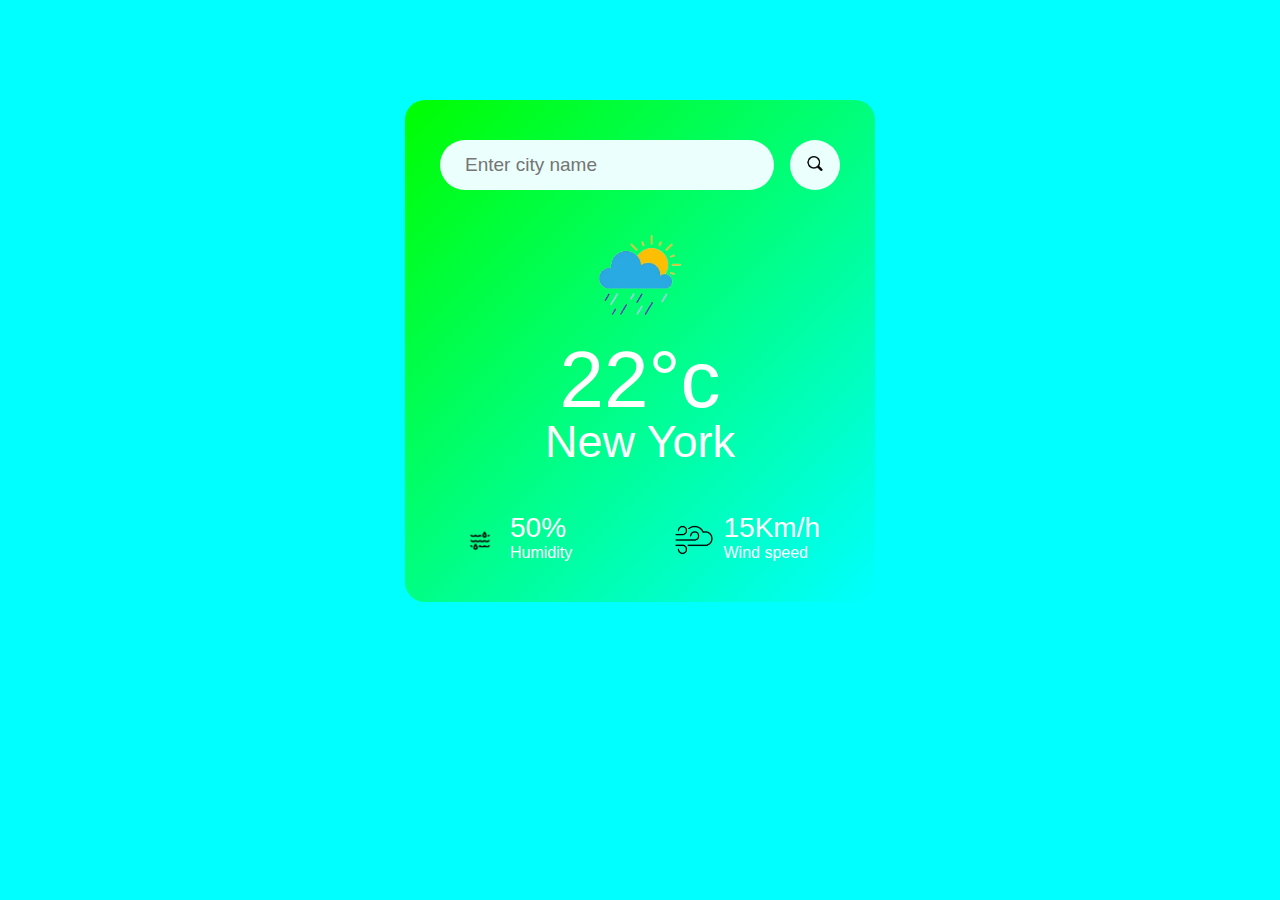
<file: index.html>
<!DOCTYPE html>
<html lang="en">
<head>
    <meta charset="UTF-8">
    <meta name="viewport" content="width=device-width, initial-scale=1.0">
    <title>Document</title>
    <link rel="stylesheet" href="style.css">
</head>
<body>
    <div class="card">
        <div class="search">
            <input type="text" placeholder="Enter city name"
            spellcheck="false">
            <button><img src="png/searchpng-removebg-preview.png" width="50px"></button>
        </div>
        <div class="weather">
            <img src="png/cloud-removebg-preview.png" class="weather-icon" >
            <h1 class="temp">22°c</h1>
            <h2 class="city">New York</h2>
            <div class="details">
                <div class="col">
                    <img src="png/hum-removebg-preview.png" width="500px">
                     <!-- </div> -->
                     <div>
                     <p class="humidity">50%</p>
                     <p>Humidity</p>
                     </div>
                   </div>
                   <div class="col">
                    <img src="png/win-removebg-preview.png" width="110px">
                    <div>
                    <p class="wind">15Km/h</p>
                    <p>Wind speed</p>
                   </div>

            </div>

        </div>
    </div>

    <script>
      const apikey = "878bfbd4489b9e1c676af2429a489d55";
const apiurl ="https://api.openweathermap.org/data/2.5/weather?&units=metric&q=hyderabad";


const searchBox = document.querySelector(".search input");
const searchBtn = document.querySelector(".search button");
const weatherIcon = document.querySelector(".weather-icon");

async function checkWeather(city){
    const response = await fetch(apiurl + `&appid=${apikey}`);

    if(response.status == 404){
        document.querySelector(".error").style.display = "block";
        document.querySelector(".weather").style.display = "none";

    }
    var data = await response.json();

    
    document.querySelector(".city").innerHTML = data.name;
    document.querySelector(".temp").innerHTML = Math.round(data.main.temp) + "°c";
    document.querySelector(".humidity").innerHTML = data.main.humidity + "%";
    document.querySelector(".wind").innerHTML = data.main.humidity + "km/h";


    if(data.weather[0].main == "clouds"){
        weatherIcon.src ="png/clouds.png";
    }
    else if(data.weather[0].main == "clear"){
        weatherIcon.src = "png/clear.png";
    }
    else if(data.weather[0].main == "Rain"){
        weatherIcon.src = "png/rain.png";
    }
    else if(data.weather[0].main == "Drizzle"){
        weatherIcon.src = "png/brizzle.png";
    }
    else if(data.weather[0].main == "mist"){
        weatherIcon.src = ".img/mist.jpj";
    }

    document.querySelector(".weather").computedStyleMap.display = "block";
    
    document.querySelector(".error").style.display = "none  ";
}

searchBtn.addEventListener("click", ()=>{
    checkWeather(searchBtn.value);
})
    </script>
</body>
</html>
</file>
<file: style.css>
*{
    margin: 0;
    padding: 0;
    box-sizing: border-box;
    font-family: 'Poppins',sans-serif;

}
body{
background-color: aqua;

}
.card{
    width: 90%;
    max-width: 470px;
    background: linear-gradient(135deg,#00fe00,#5b548a00);
    color: #fff;
    margin: 100px auto 0;
    border-radius: 20px;
    padding: 40px 35px;
    text-align: center;

}
.search{
    width: 100%;
    display: flex;
    align-items: center;
    justify-content: space-between;
}
.search input{
    border: 0;
    outline: 0;
    background-color: #ebfffc;
    color: #555;
    padding: 10px 25px;
    height: 50px;
    border-radius: 30px;
    flex: 1;
    margin-right: 16px;
    font-size: 19px;
}
.search button{
    border: 0;
    outline: 0;
    background-color: #ebfffc;
    border-radius:50%;
    width: 50px;
    height: 50px;
    cursor:pointer ;

}
.weather-icon{
    width: 170px;
    margin-top: 30px;

}
.weather h1{
    font-size: 80px;
    font-weight: 500;
}
.weather h2{
    font-size: 45px;
    font-weight: 500;
    margin-top: -10px;
}
.details{
    display: flex;
    align-items: center;
    justify-content: space-between;
    padding: 0 20px;
    margin-top: 50px;
}
.col{
    display: flex;
    align-items: center;
    text-align: left;

}
.col img{
    width: 40px;
    margin-right: 10px;
}
.humidity,.wind{
    font-size: 28px;
    margin-top: -6px;
}
</file>
